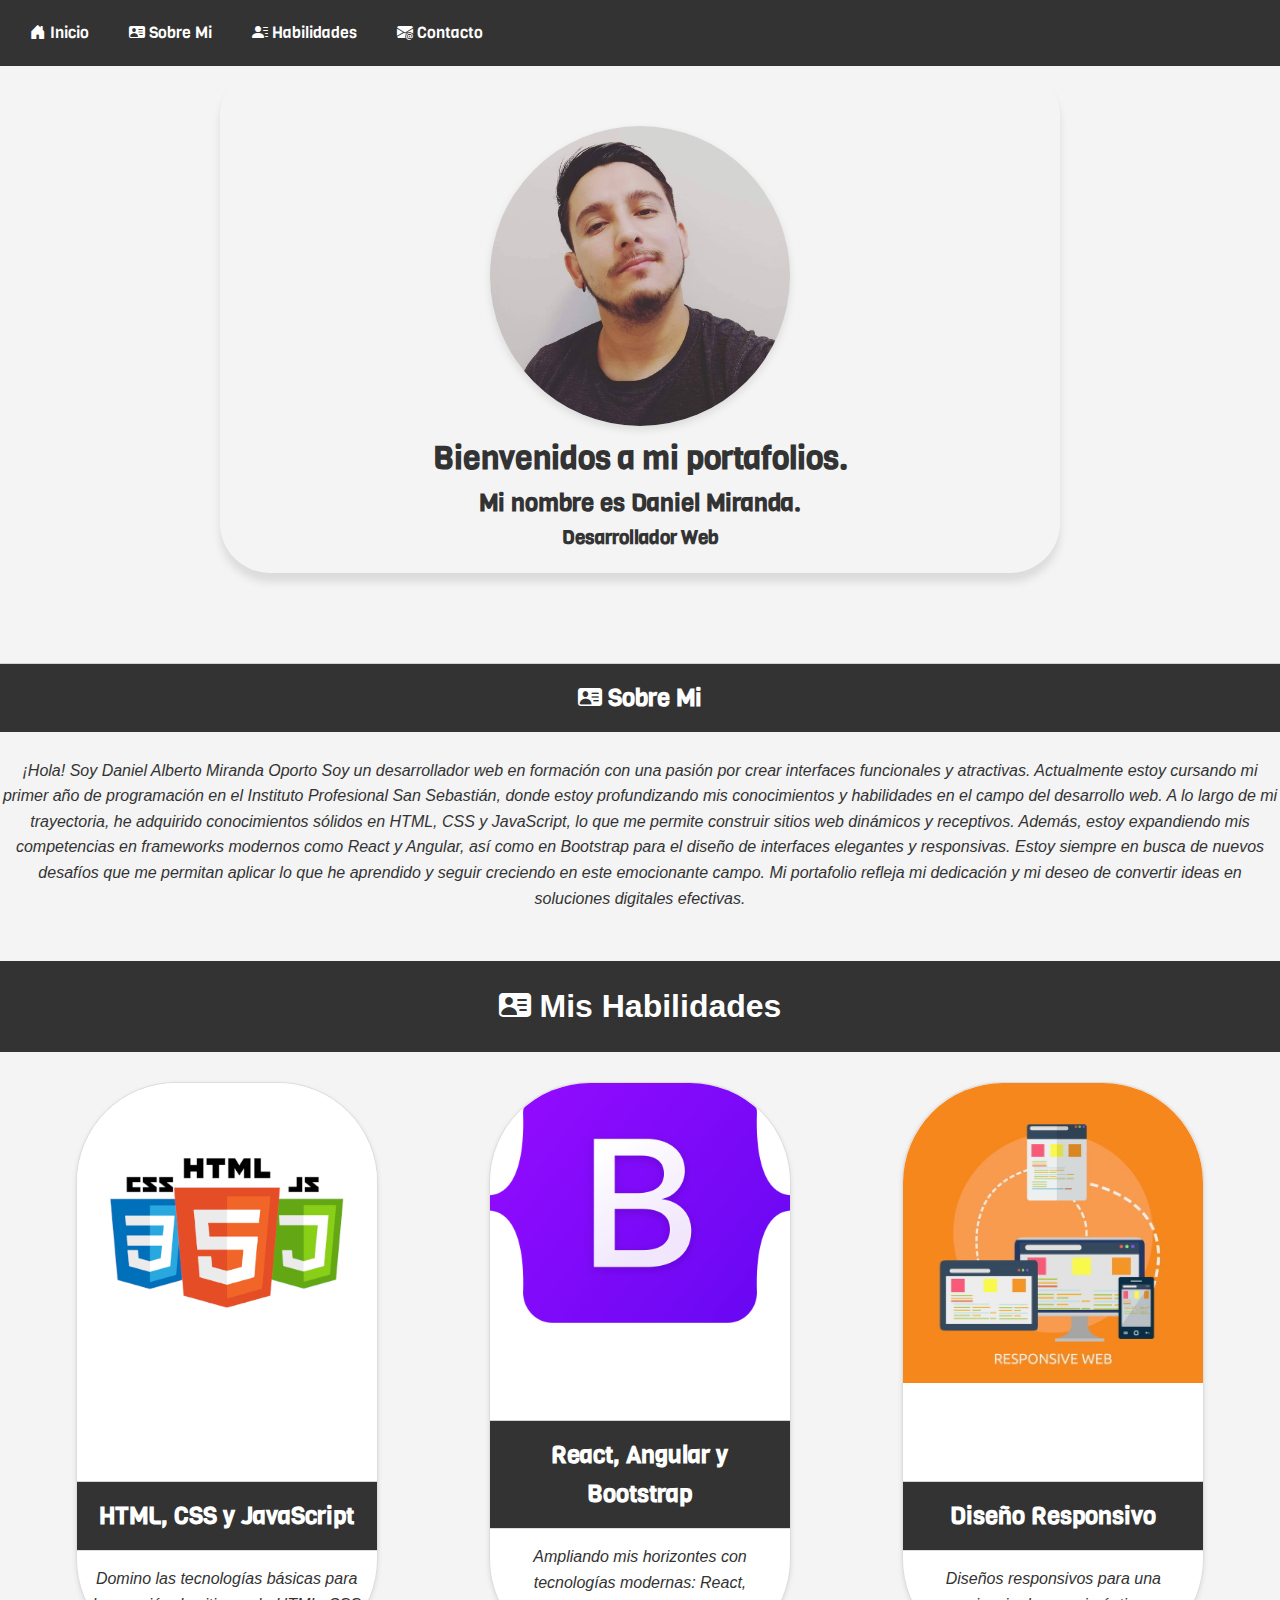
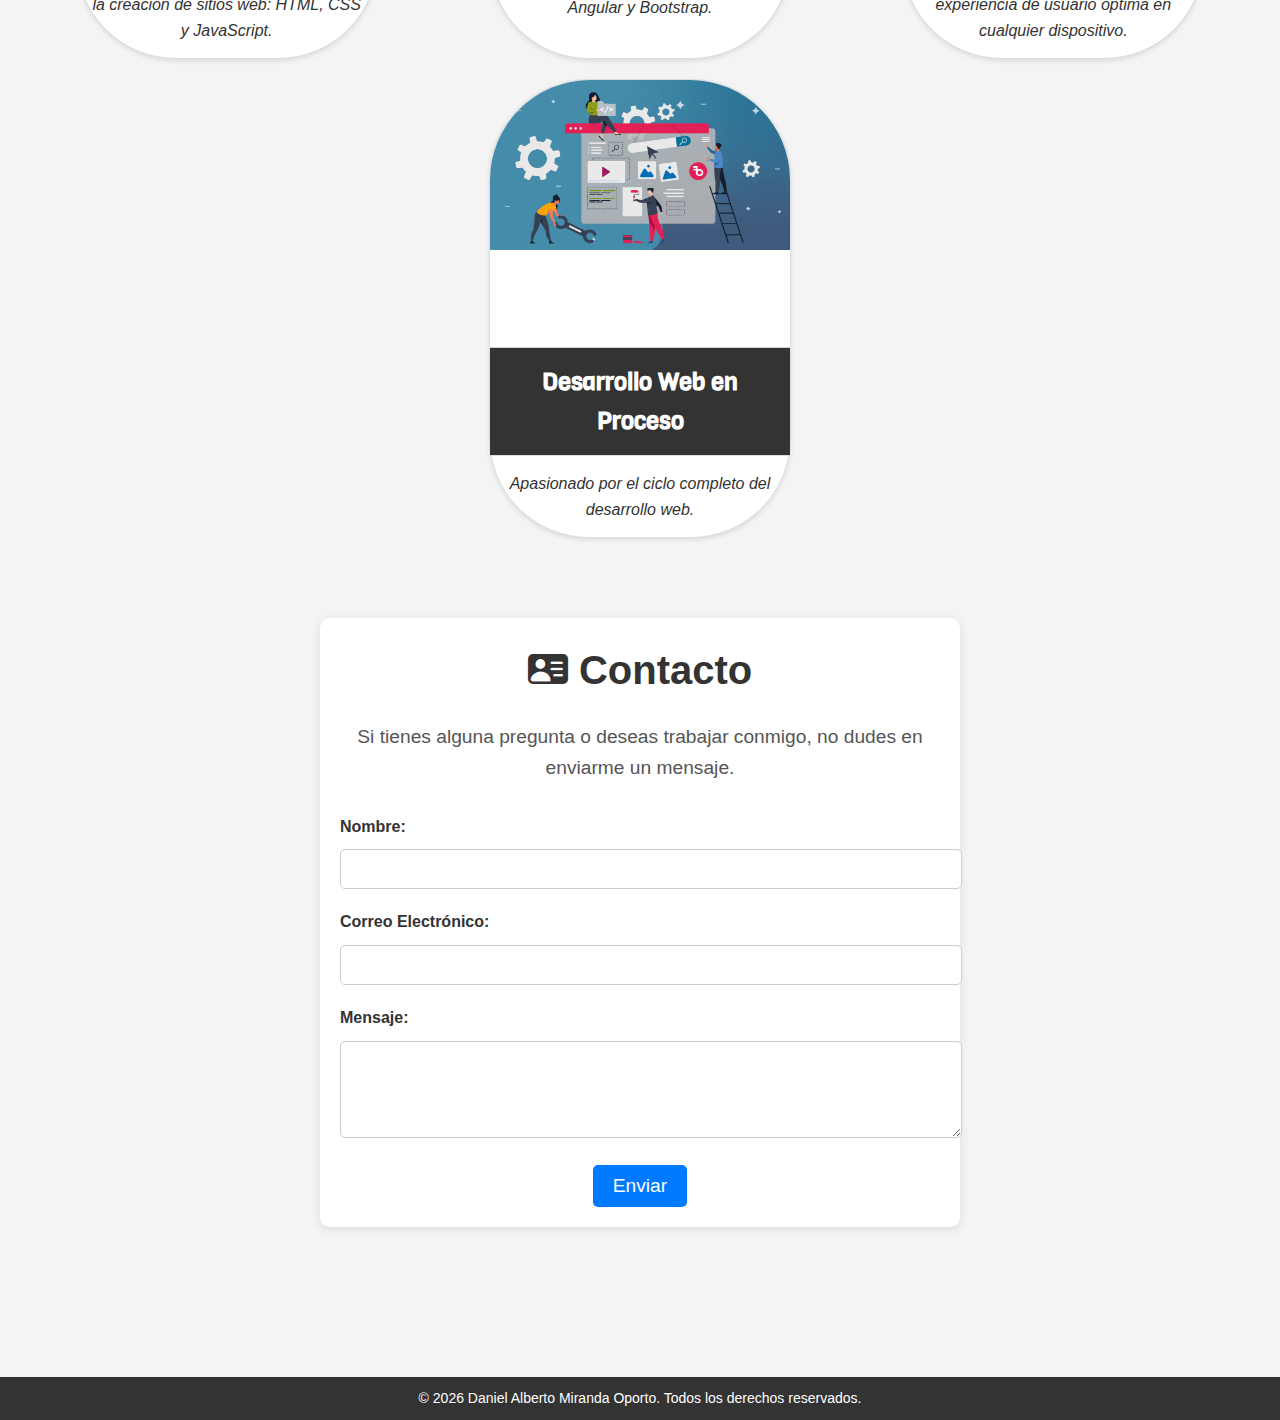
<file: index.html>
<!DOCTYPE html>
<html lang="es">
  <head>
    <meta charset="UTF-8" />
    <meta name="viewport" content="width=device-width, initial-scale=1.0" />
    <!--Links Fonts-->
    <link rel="preconnect" href="https://fonts.googleapis.com" />
    <link rel="preconnect" href="https://fonts.gstatic.com" crossorigin />
    <link
      href="https://fonts.googleapis.com/css2?family=Anton&family=Viga&display=swap"
      rel="stylesheet"
    />
    <!---Links CSS-->
    <link rel="stylesheet" href="./css/style.css" />
    <link rel="stylesheet" href="./css/fonts.css" />
    <link rel="stylesheet" href="https://cdn.jsdelivr.net/npm/bootstrap-icons@1.11.3/font/bootstrap-icons.min.css">
    <!--Titulo-->
    <title>Portafolios Daniel Miranda</title>
  </head>
  <body>
    <nav class="menu">
      <div class="menu-toggle">
        <span></span>
        <span></span>
        <span></span>
      </div>
      <ul>
        <li><a href="#home"><i class="bi bi-house-door-fill"></i> Inicio</a></li>
        <li><a href="#sobremi"><i class="bi bi-person-vcard-fill"></i></i> Sobre Mi</a></li>
        <li><a href="#habilidades"><i class="bi bi-person-lines-fill"></i> Habilidades</a></li>
        <li><a href="#contacto"><i class="bi bi-envelope-at-fill"></i> Contacto</a></li>
      </ul>
    </nav>
    
    <div class="titulo">
      <img
        src="./img/323309359_642476764229019_747284910039032003_n.jpg"
        alt="yo"
      />
      <h1>Bienvenidos a mi portafolios.</h1>
      <h2>Mi nombre es Daniel Miranda.</h2>
      <h3>Desarrollador Web</h3>
      <div class="border"></div>
    </div>
    <div id="sobremi">
      <section>
        <h2><i class="bi bi-person-vcard-fill"></i></i> Sobre Mi</h2>
        <br>
        <p>¡Hola! Soy Daniel Alberto Miranda Oporto

          Soy un desarrollador web en formación con una pasión por crear interfaces funcionales y atractivas. Actualmente estoy cursando mi primer año de programación en el Instituto Profesional San Sebastián, donde estoy profundizando mis conocimientos y habilidades en el campo del desarrollo web.
          
          A lo largo de mi trayectoria, he adquirido conocimientos sólidos en HTML, CSS y JavaScript, lo que me permite construir sitios web dinámicos y receptivos. Además, estoy expandiendo mis competencias en frameworks modernos como React y Angular, así como en Bootstrap para el diseño de interfaces elegantes y responsivas.
          
          Estoy siempre en busca de nuevos desafíos que me permitan aplicar lo que he aprendido y seguir creciendo en este emocionante campo. Mi portafolio refleja mi dedicación y mi deseo de convertir ideas en soluciones digitales efectivas.</p>
      </section>
      <div id="habilidades">
        <h1><i class="bi bi-person-vcard-fill"></i></i> Mis Habilidades</h1>
      </div>
    <section class="skills-section">
        <div class="skill-card">
            <img src="./img/html css js.png" alt="HTML, CSS y JavaScript">
            <h2>HTML, CSS y JavaScript</h2>
            <p>Domino las tecnologías básicas para la creación de sitios web: HTML, CSS y JavaScript.</p>
        </div>
        <div class="skill-card">
            <img src="./img/Bootstrap_logo.svg.png" alt="React, Angular y Bootstrap">
            <h2>React, Angular y Bootstrap</h2>
            <p>Ampliando mis horizontes con tecnologías modernas: React, Angular y Bootstrap.</p>
        </div>
        <div class="skill-card">
            <img src="./img/pngtree-responsive-web-conceptual-illustration-design-png-image_705457.jpg" alt="Diseño Responsivo">
            <h2>Diseño Responsivo</h2>
            <p>Diseños responsivos para una experiencia de usuario óptima en cualquier dispositivo.</p>
        </div>
        <div class="skill-card">
            <img src="./img/banner_paginaweb-1024x579.jpg" alt="Desarrollo Web en Proceso">
            <h2>Desarrollo Web en Proceso</h2>
            <p>Apasionado por el ciclo completo del desarrollo web.</p>
        </div>
    </section>
    </div>
    <section id="contacto">
      <div class="contacto-container">
        <h2><i class="bi bi-person-vcard-fill"></i></i> Contacto</h2>
        <p>Si tienes alguna pregunta o deseas trabajar conmigo, no dudes en enviarme un mensaje.</p>
        <form action="https://formsubmit.co/danielmirandaoporto@gmail.com" method="POST" class="contacto-form">
          <label for="nombre">Nombre:</label>
          <input type="text" id="nombre" name="nombre" required />
    
          <label for="email">Correo Electrónico:</label>
          <input type="email" id="email" name="email" required />
    
          <label for="mensaje">Mensaje:</label>
          <textarea id="mensaje" name="mensaje" rows="5" required></textarea>
    
          <button type="submit">Enviar</button>
          <input type="hidden" name="_next" value="https://DanMirandaa.github.io/agradecimiento.html">
        </form>
      </div>
    </section>
    <footer>
      <p>&copy; <span id="year"></span> Daniel Alberto Miranda Oporto. Todos los derechos reservados.</p>
    </footer>
    <script>
      document.getElementById('year').textContent = new Date().getFullYear();
    </script>
    <script>// Obtener el botón de hamburguesa y el menú
      const menuToggle = document.querySelector('.menu-toggle');
      const menu = document.querySelector('.menu ul');
      
      // Agregar un evento de clic al botón de hamburguesa
      menuToggle.addEventListener('click', () => {
        menu.classList.toggle('active'); // Alternar la visibilidad del menú
      });
      
      // Estilos adicionales para el menú activo
      const css = `
        .menu ul.active {
          display: block;
        }
      `;
      const style = document.createElement('style');
      style.appendChild(document.createTextNode(css));
      document.head.appendChild(style);
      </script>
  </body>
</html>
</file>
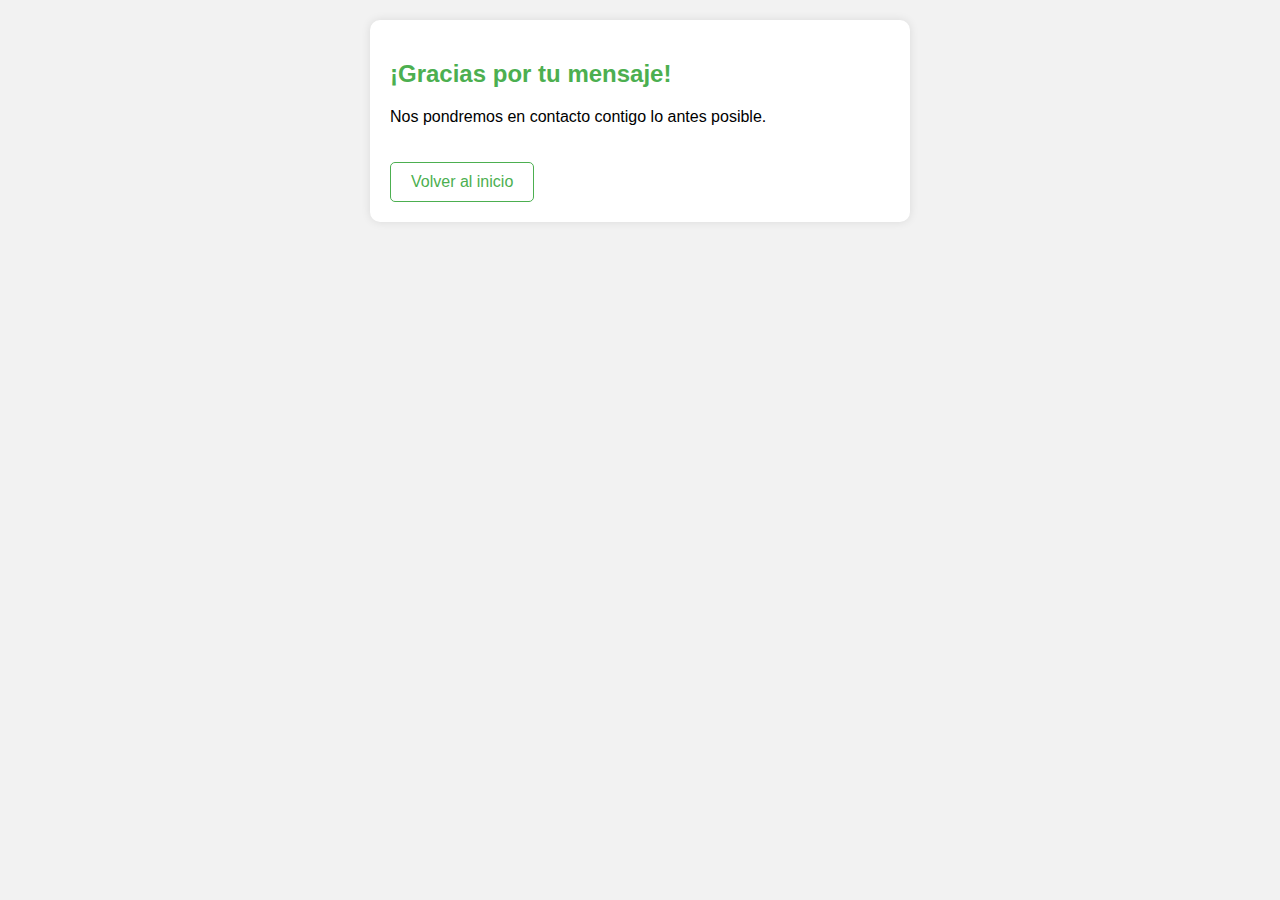
<file: agradecimiento.html>
<!DOCTYPE html>
<html lang="es">
<head>
    <meta charset="UTF-8">
    <meta name="viewport" content="width=device-width, initial-scale=1.0">
    <title>Gracias</title>
    <link rel="stylesheet" href="./css/stylepageagradecimiento.css">
</head>
<body>

<div class="container">
    <h2>¡Gracias por tu mensaje!</h2>
    <p>Nos pondremos en contacto contigo lo antes posible.</p>
    <a href="index.html">Volver al inicio</a>
</div>

</body>
</html>
</file>
<file: css/style.css>
*{
    padding: 0;
    margin: 0;
}

/* Estilos básicos del menú */
.menu {
  background-color: #333;
  padding: 10px;
}

.menu ul {
  list-style: none;
  margin: 0;
  padding: 0;
  display: flex;
  flex-direction: column; /* Apilar verticalmente en pantallas pequeñas */
}

.menu li {
  margin: 5px 0;
}

.menu a {
  color: white;
  text-decoration: none;
  padding: 10px;
  display: block;
  font-family: "Viga", sans-serif;
}

/* Estilos para el botón de hamburguesa */
.menu-toggle {
  display: block;
  cursor: pointer;
}

.menu-toggle span {
  display: block;
  width: 25px;
  height: 3px;
  background-color: white;
  margin: 5px 0;
}

/* Ocultar el menú por defecto en pantallas pequeñas */
.menu ul {
  display: none;
}

/* Mostrar el menú en pantallas más grandes (a partir de 768px) */
@media (min-width: 768px) {
  .menu ul {
    display: flex;
    flex-direction: row; /* Mostrar en línea horizontal */
  }

  .menu-toggle {
    display: none; /* Ocultar el botón de hamburguesa */
  }

  .menu li {
    margin: 0 10px;
  }
}



.titulo{
    text-align: center;
    font-family: "Viga", sans-serif;
    text-align: center;
    padding: 20px;
    background-color: #f4f4f4;
    border-radius: 50px;
    max-width: 800px;
    margin: 0 auto;
    box-shadow: 0 9px 9px 0px rgba(0, 0, 0, 0.1);
    
}



.titulo img{
    width: 300px;
    border-radius: 100%;
    margin-top: 40px;
    box-shadow: 0 4px 8px rgba(0, 0, 0, 0.1);
}

#sobremi h2{
    margin-top: 90px;
    text-align: center;
    font-family: "Viga", sans-serif;
    border-top: 1px solid rgb(211, 211, 211);
    color: white;
    background-color: #333;
    padding: 15px;
    
}

#sobremi p{
    font-family: 'Trebuchet MS', 'Lucida Sans Unicode', 'Lucida Grande', 'Lucida Sans', Arial, sans-serif;
    text-align: center;
    font-style: oblique;
}



body {
    font-family: Arial, Helvetica, sans-serif;
    background-color: #f4f4f4;
    color: #333;
    margin: 0;
    padding: 0;
    line-height: 1.6;
}

div #habilidades {
    background-color: #333;
    color: #fff;
    padding: 20px;
    text-align: center;
    margin-top: 50px;
}

.skills-section {
    display: flex;
    flex-wrap: wrap;
    justify-content: space-around;
    padding: 20px;
}

.skill-card {
    background-color: #fff;
    border: 1px solid #ddd;
    border-radius: 100px;
    box-shadow: 0 2px 5px rgba(0,0,0,0.1);
    margin: 10px;
    max-width: 300px;
    text-align: center;
    transition: transform 0.2s;
}

.skill-card:hover {
    transform: scale(1.05);
}

.skill-card img {
    width: 100%;
    border-top-left-radius: 100px;
    border-top-right-radius: 100px;
}

.skill-card h2 {
    background-color: #333;
    color: #fff;
    padding: 10px;
    margin: 0;
    border-bottom: 1px solid #ddd;
}

.skill-card p {
    padding: 15px;
}

#contacto {
    background-color: #f4f4f4;
    padding: 50px 0;
    text-align: center;
  }
  
  .contacto-container {
    max-width: 600px;
    margin: 0 auto;
    padding: 20px;
    background: #fff;
    border-radius: 10px;
    box-shadow: 0 2px 10px rgba(0, 0, 0, 0.1);
  }
  
  #contacto h2 {
    font-size: 2.5em;
    margin-bottom: 20px;
  }
  
  #contacto p {
    margin-bottom: 30px;
    font-size: 1.2em;
    color: #555;
  }
  
  .contacto-form label {
    display: block;
    font-weight: bold;
    margin-bottom: 10px;
    text-align: left;
  }
  
  .contacto-form input,
  .contacto-form textarea {

    max-width: 100%;
    min-width: 100%;
    padding: 10px;
    margin-bottom: 20px;
    border: 1px solid #ccc;
    border-radius: 5px;
    font-size: 1em;
  }
  
  .contacto-form button {
    padding: 10px 20px;
    background-color: #007bff;
    color: white;
    border: none;
    border-radius: 5px;
    font-size: 1.2em;
    cursor: pointer;
    transition: background-color 0.3s ease;
  }
  
  .contacto-form button:hover {
    background-color: #0056b3;
  }
  

footer {
    text-align: center;
    padding: 10px;
    background-color: #333;
    margin-top: 100px;
  }
  
  footer p {
    margin: 0;
    font-size: 14px;
    color: #ffffff;
  }
</file>
<file: css/fonts.css>
.viga-regular {
    font-family: "Viga", sans-serif;
    font-weight: 400;
    font-style: normal;
  }

  .anton-regular {
    font-family: "Anton", sans-serif;
    font-weight: 400;
    font-style: normal;
  }
</file>
<file: css/stylepageagradecimiento.css>
body {
    font-family: Arial, sans-serif;
    background-color: #f2f2f2;
    margin: 0;
    padding: 20px;
}

.container {
    max-width: 500px;
    margin: 0 auto;
    background-color: white;
    padding: 20px;
    border-radius: 10px;
    box-shadow: 0 0 10px rgba(0, 0, 0, 0.1);
}

input, textarea {
    width: 100%;
    padding: 10px;
    margin: 5px 0;
    border: 1px solid #ccc;
    border-radius: 5px;
}

input[type="submit"] {
    background-color: #4CAF50;
    color: white;
    border: none;
    cursor: pointer;
}

input[type="submit"]:hover {
    background-color: #45a049;
}

h2 {
    color: #4CAF50;
}

a {
    display: inline-block;
    margin-top: 20px;
    text-decoration: none;
    color: #4CAF50;
    border: 1px solid #4CAF50;
    padding: 10px 20px;
    border-radius: 5px;
    transition: background-color 0.3s, color 0.3s;
}

a:hover {
    background-color: #4CAF50;
    color: white;
}
</file>
